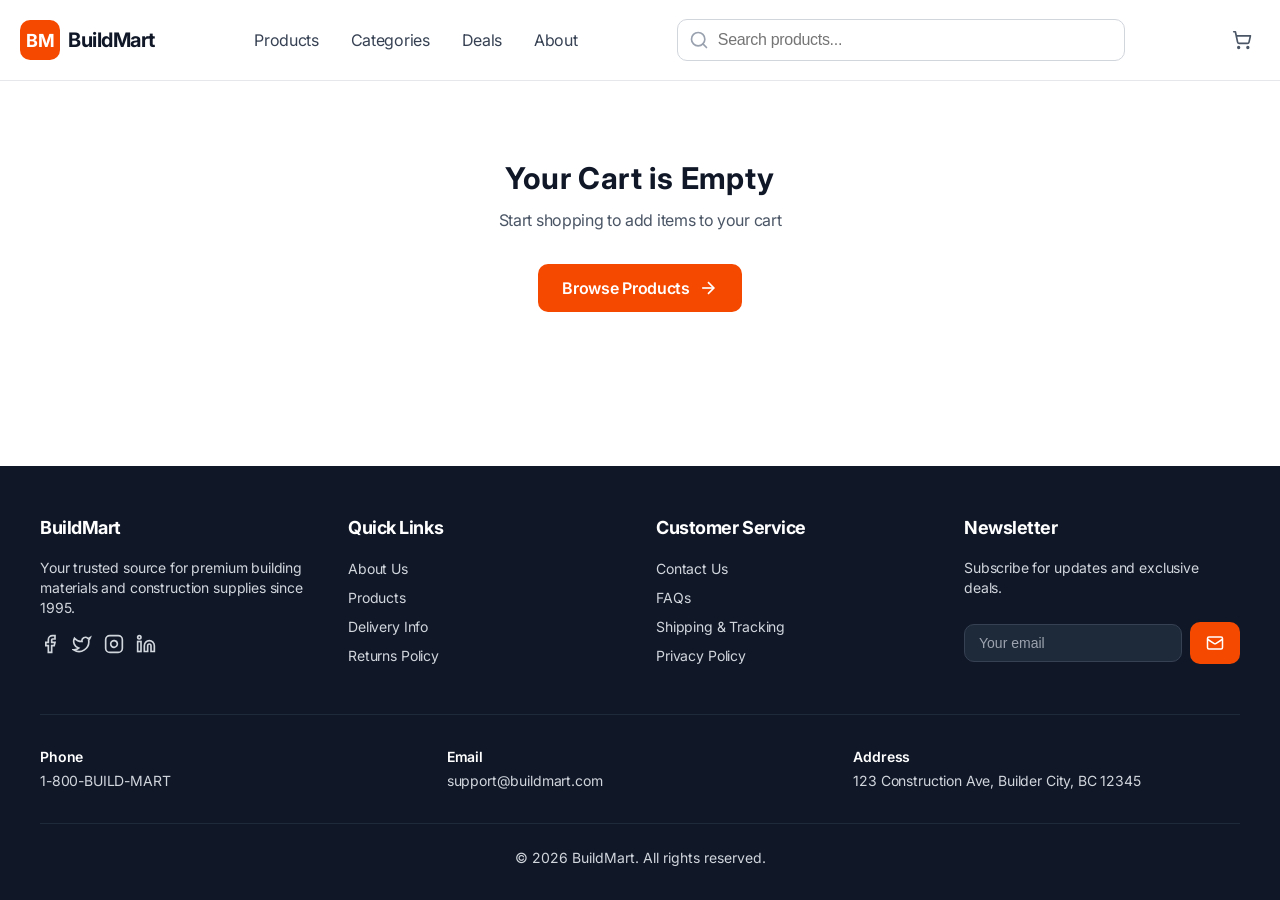
<file: html/card.html>
<!DOCTYPE html>
<html lang="en">
<head>
    <meta charset="UTF-8">
    <meta name="viewport" content="width=device-width, initial-scale=1.0">
    <title>BuildMart - Shopping Cart</title>
    <link rel="stylesheet" href="../css/style.css">
    <link rel="stylesheet" href="../css/cart.css">
    <link href="https://fonts.googleapis.com/css2?family=Inter:wght@400;500;600;700&display=swap" rel="stylesheet">
    <script src="../js/loadProducts.js"></script>
    <script src="../js/addToCart.js"></script>
    <script src="../js/cart.js"></script>
</head>
<body>

<header class="header">
  <div class="container header__inner">

    <div class="logo">
      <a href="..\html\index.html">
        <div class="logo__icon">BM</div>
        <span class="logo__text">BuildMart</span>
      </a>
    </div>

    <nav class="nav">
      <a href="..\html\index.html">Products</a>
      <a href="#">Categories</a>
      <a href="#">Deals</a>
      <a href="#">About</a>
    </nav>

    <div class="search-wrapper">
      <svg class="search-icon" xmlns="http://www.w3.org/2000/svg" width="20" height="20" viewBox="0 0 24 24" fill="none" stroke="currentColor" stroke-width="2" stroke-linecap="round" stroke-linejoin="round">
        <circle cx="11" cy="11" r="8"></circle>
        <path d="m21 21-4.3-4.3"></path>
      </svg>
      <input class="search" type="text" placeholder="Search products...">
    </div>

    <div class="cart">
      <a href="..\html\card.html">
        <svg xmlns="http://www.w3.org/2000/svg" width="24" height="24" viewBox="0 0 24 24" fill="none" stroke="currentColor" stroke-width="2" stroke-linecap="round" stroke-linejoin="round">
          <circle cx="8" cy="21" r="1"></circle>
          <circle cx="19" cy="21" r="1"></circle>
          <path d="M2.05 2.05h2l2.66 12.42a2 2 0 0 0 2 1.58h9.78a2 2 0 0 0 1.95-1.57l1.65-7.43H5.12"></path>
        </svg>
        <span class="cart__count">0</span>
      </a>
    </div>

    
    <button class="mobile-search-icon-btn" id="mobileSearchBtn">
      <svg xmlns="http://www.w3.org/2000/svg" width="24" height="24" viewBox="0 0 24 24" fill="none" stroke="currentColor" stroke-width="2" stroke-linecap="round" stroke-linejoin="round">
        <circle cx="11" cy="11" r="8"></circle>
        <path d="m21 21-4.3-4.3"></path>
      </svg>
    </button>

    <button class="burger-menu" id="burgerMenu">
      <svg xmlns="http://www.w3.org/2000/svg" width="24" height="24" viewBox="0 0 24 24" fill="none" stroke="currentColor" stroke-width="2" stroke-linecap="round" stroke-linejoin="round">
        <line x1="4" x2="20" y1="12" y2="12"></line>
        <line x1="4" x2="20" y1="6" y2="6"></line>
        <line x1="4" x2="20" y1="18" y2="18"></line>
      </svg>
    </button>
    
    <div class="mobile-nav" id="mobileNav">
      <div class="mobile-search-wrapper">
        <svg class="mobile-search-icon" width="20" height="20" viewBox="0 0 24 24" fill="none" stroke="currentColor" stroke-width="2">
          <circle cx="11" cy="11" r="8"></circle>
          <path d="m21 21-4.3-4.3"></path>
        </svg>
        <input type="text" class="mobile-search" placeholder="Search products...">
      </div>
      <a href="..\html\index.html">Products</a>
      <a href="#">Categories</a>
      <a href="#">Deals</a>
      <a href="#">About</a>
    </div>

  </div>
</header>
<main class="main">
    <div id="cart-root"></div>
</main>

<footer class="footer">
    <div class="container">
        <div class="footer__top">
            <div class="footer__col">
                <h3>BuildMart</h3>
                <p>Your trusted source for premium building materials and construction supplies since 1995.</p>
                <div class="footer__socials">
                    <a href="#" class="social-link"><svg width="20" height="20" viewBox="0 0 24 24" fill="none" stroke="currentColor" stroke-width="2"><path d="M18 2h-3a5 5 0 0 0-5 5v3H7v4h3v8h4v-8h3l1-4h-4V7a1 1 0 0 1 1-1h3z"/></svg></a>
                    <a href="#" class="social-link"><svg width="20" height="20" viewBox="0 0 24 24" fill="none" stroke="currentColor" stroke-width="2"><path d="M22 4s-.7 2.1-2 3.4c1.6 10-9.4 17.3-18 11.6 2.2.1 4.4-.6 6-2C3 15.5.5 9.6 3 5c2.2 2.6 5.6 4.1 9 4-.9-4.2 4-6.6 7-3.8 1.1 0 3-1.2 3-1.2z"/></svg></a>
                    <a href="#" class="social-link"><svg width="20" height="20" viewBox="0 0 24 24" fill="none" stroke="currentColor" stroke-width="2"><rect width="20" height="20" x="2" y="2" rx="5" ry="5"/><path d="M16 11.37A4 4 0 1 1 12.63 8 4 4 0 0 1 16 11.37z"/><line x1="17.5" x2="17.51" y1="6.5" y2="6.5"/></svg></a>
                    <a href="#" class="social-link"><svg width="20" height="20" viewBox="0 0 24 24" fill="none" stroke="currentColor" stroke-width="2"><path d="M16 8a6 6 0 0 1 6 6v7h-4v-7a2 2 0 0 0-2-2 2 2 0 0 0-2 2v7h-4v-7a6 6 0 0 1 6-6z"/><rect width="4" height="12" x="2" y="9"/><circle cx="4" cy="4" r="2"/></svg></a>
                </div>
            </div>
            <div class="footer__col">
                <h3>Quick Links</h3>
                <ul><li><a href="#">About Us</a></li><li><a href="#">Products</a></li><li><a href="#">Delivery Info</a></li><li><a href="#">Returns Policy</a></li></ul>
            </div>
            <div class="footer__col">
                <h3>Customer Service</h3>
                <ul><li><a href="#">Contact Us</a></li><li><a href="#">FAQs</a></li><li><a href="#">Shipping & Tracking</a></li><li><a href="#">Privacy Policy</a></li></ul>
            </div>
            <div class="footer__col">
                <h3>Newsletter</h3>
                <p>Subscribe for updates and exclusive deals.</p>
                <div class="footer__email">
                    <input type="email" placeholder="Your email">
                    <button><svg width="18" height="18" viewBox="0 0 24 24" fill="none" stroke="currentColor" stroke-width="2"><rect width="20" height="16" x="2" y="4" rx="2"/><path d="m22 7-8.97 5.7a1.94 1.94 0 0 1-2.06 0L2 7"/></svg></button>
                </div>
            </div>
        </div>
        <div class="footer__middle">
            <div><p class="footer__label">Phone</p><p class="info">1-800-BUILD-MART</p></div>
            <div><p class="footer__label">Email</p><p class="info">support@buildmart.com</p></div>
            <div><p class="footer__label">Address</p><p class="info">123 Construction Ave, Builder City, BC 12345</p></div>
        </div>
        <div class="footer__bottom"><p>© 2026 BuildMart. All rights reserved.</p></div>
    </div>
</footer>

<script>
    const burgerBtn = document.getElementById('burgerMenu');
    const mobileNav = document.getElementById('mobileNav');
    const mobileSearchBtn = document.getElementById('mobileSearchBtn');
    const desktopSearch = document.querySelector('.search');
    const mobileSearch = document.querySelector('.mobile-search');
    const body = document.body;
    
    function updateMainPadding() {
        if (mobileNav && mobileNav.classList.contains('active')) {
            const navHeight = mobileNav.offsetHeight;
            body.style.setProperty('--menu-height', navHeight + 'px');
            body.classList.add('menu-open');
        } else {
            body.classList.remove('menu-open');
            body.style.removeProperty('--menu-height');
        }
    }
    
    if (burgerBtn && mobileNav) {
        burgerBtn.addEventListener('click', (e) => {
            e.stopPropagation();
            mobileNav.classList.toggle('active');
            updateMainPadding();
        });
        
        mobileNav.querySelectorAll('a').forEach(link => {
            link.addEventListener('click', () => {
                mobileNav.classList.remove('active');
                updateMainPadding();
            });
        });
    }
    
    if (desktopSearch && mobileSearch) {
        desktopSearch.addEventListener('input', (e) => {
            mobileSearch.value = e.target.value;
        });
        
        mobileSearch.addEventListener('input', (e) => {
            desktopSearch.value = e.target.value;
        });
    }
    
    document.addEventListener('click', (e) => {
        if (mobileNav && mobileNav.classList.contains('active')) {
            if (!mobileNav.contains(e.target) && !burgerBtn?.contains(e.target)) {
                mobileNav.classList.remove('active');
                updateMainPadding();
            }
        }
    });
    
    window.addEventListener('resize', () => {
        updateMainPadding();
    });
</script>
</body>
</html>
</file>
<file: css/style.css>
* {
  margin: 0;
  padding: 0;
  box-sizing: border-box;
}

html, body {
    height: 100%;
    margin: 0;
    padding: 0;
}

body {
    font-family: 'Inter', sans-serif;
    background: #FFFFFF;
    display: flex;
    flex-direction: column;
    min-height: 100vh;
}

main.main {
    flex: 1 0 auto;
    padding-top: 100px;
    padding-bottom: 30px;
    transition: padding-top 0.3s ease;
}

body.menu-open main.main {
    padding-top: calc(100px + var(--menu-height, 200px));
}

.container {
  max-width: 1280px;
  margin: 0 auto;
  padding: 0 20px;
}

.header {
  background: #FFFFFF;
  border-bottom: 1px solid #E5E7EB;
  top: 0px;
  position: fixed;
  width: 100%;
  height: 81px;
  z-index: 1000;
}

.header__inner {
  display: flex;
  align-items: center;
  justify-content: space-between;
  height: 80px;
  width: 100%;
  gap: 16px;
}

.logo {
  display: flex;
  align-items: center;
  gap: 8px;
  flex-shrink: 0;
}

.logo a{
  display: flex;
  align-items: center;
  text-decoration: none;
  gap: 8px;
}

.logo__icon {
  width: 40px;
  height: 40px;
  display: flex;
  align-items: center;
  justify-content: center;
  background: #F54900;
  color: #FFFFFF;
  border-radius: 10px;
  font-weight: 700;
  font-size: 18px;
}

.logo__text{
  font-weight: bold;
  font-size: 20px;
  line-height: 28px;
  letter-spacing: -0.45px;
  color: #101828;
}

.nav {
  display: flex;
  gap: 32px;
}

.nav a {
  text-decoration: none;
  color: #364153;
  font-weight: 400;
  font-size: 16px;
  line-height: 24px;
  letter-spacing: -0.31px;
}

.nav a:hover{
  color:#F54900;
}

.mobile-search-icon-btn {
    display: none;
    background: none;
    border: none;
    cursor: pointer;
    padding: 8px;
    color: #4A5565;
}

.mobile-search-icon-btn svg {
    width: 20px;
    height: 20px;
    stroke: #4A5565;
}

.mobile-search-icon-btn:hover svg {
    stroke: #F54900;
}

.burger-menu {
    display: none;
    background: none;
    border: none;
    cursor: pointer;
    padding: 8px;
    color: #4A5565;
}

.burger-menu svg {
    width: 20px;
    height: 20px;
    stroke: #4A5565;
}

.burger-menu:hover svg {
    stroke: #F54900;
}

.mobile-nav {
    display: none;
    position: fixed;
    top: 81px;
    left: 0;
    width: 100%;
    background: white;
    border-bottom: 1px solid #E5E7EB;
    padding: 16px 20px;
    flex-direction: column;
    gap: 16px;
    z-index: 999;
}

.mobile-nav .mobile-search-wrapper {
    position: relative;
    margin-bottom: 8px;
}

.mobile-nav .mobile-search {
    width: 100%;
    padding: 10px 16px 10px 40px;
    border: 1px solid #D1D5DC;
    border-radius: 10px;
    font-family: 'Inter', sans-serif;
    font-size: 16px;
}

.mobile-nav .mobile-search-icon {
    position: absolute;
    left: 12px;
    top: 50%;
    transform: translateY(-50%);
    color: #99A1AF;
    width: 20px;
    height: 20px;
    pointer-events: none;
}

.mobile-nav a {
    text-decoration: none;
    color: #364153;
    font-weight: 400;
    font-size: 16px;
    line-height: 24px;
    letter-spacing: -0.31px;
    padding: 8px 0;
}

.mobile-nav a:hover {
    color: #F54900;
}

.mobile-nav.active {
    display: flex;
}

.search-wrapper { 
  position: relative;
  display: flex;
  align-items: center;
  flex: 1;
  max-width: 448px;
  min-width: 200px;
}

.search-icon {
  position: absolute;
  left: 12px;
  top: 11px;
  color: #99A1AF;
  width: 20px;
  height: 20px;
  pointer-events: none;
}

.search {
  display: flex;
  width: 100%;
  height: 42px;
  border-radius: 10px;
  padding: 8px 16px 8px 40px;
  border: 1px solid #D1D5DC;
  color: #000000;
  font-weight: 400;
  font-size: 16px;
  line-height: 100%;
  letter-spacing: -0.31px;
}

.search:focus{
  outline: none;
  border: 2px solid #F54900;
}

.cart {
  position: relative;
  flex-direction: column;
  width: 36px;
  height: 36px;
  padding: 8px 8px 0 8px;
  color: #4A5565;
  flex-shrink: 0;
}

.cart svg:hover{
  color: #F54900;
}

.cart svg {
  width: 20px;
  height: 20px;
  color: #4A5565;
}

.cart__count {
  visibility: hidden;
  position: absolute;
  top: -4px;
  left: 20px;
  background: #F54900;
  color: #FFFFFF;
  font-size: 12px;
  letter-spacing: 0px;
  font-weight: 400;
  width: 20px;
  height: 20px;
  border-radius: 16777200px;
  display: flex;
  align-items: center;
  justify-content: center;
}

.footer {
  background: #101828;
  width: 100%;
  padding: 48px 20px 32px 20px;
  margin-top: 0;
  flex-shrink: 0;
}

.footer__top {
  display: grid;
  grid-template-columns: repeat(4, 1fr);
  gap: 32px;
  margin-bottom: 48px;
}

.footer__col {
  display: flex;
  flex-direction: column;
  gap: 16px;
}

.footer__col h3 {
  color: #FFFFFF;
  font-weight: 700;
  font-size: 18px;
  line-height: 28px;
  letter-spacing: -0.44px;
  margin: 0;
}

.footer__col p {
  font-weight: 400;
  font-size: 14px;
  line-height: 20px;
  letter-spacing: -0.15px;
  color: #D1D5DC;
  margin: 0;
}

.footer__col ul {
  list-style: none;
  margin: 0;
  padding: 0;
  display: flex;
  flex-direction: column;
  gap: 8px;
}

.footer__col li {
  cursor: default;
}

.footer__col ul li a {
  font-size: 14px;
  font-weight: 400;
  line-height: 20px;
  letter-spacing: -0.15px;
  color: #D1D5DC;
  text-decoration: none;
  transition: color 0.2s ease;
}

.footer__col ul li a:hover {
  color: #F54900;
}

.footer__socials {
  display: flex;
  gap: 12px;
  justify-content: flex-start;
}

.social-link {
  display: flex;
  align-items: center;
  justify-content: center;
  width: 20px;
  height: 20px;
}

.social-link svg {
  width: 20px;
  height: 20px;
  color: #D1D5DC;
}

.social-link:hover svg {
  color: #F54900;
}

.footer__email {
  display: flex;
  margin-top: 8px;
  gap: 8px;
  flex-direction: row;
  align-items: center;
  flex-wrap: nowrap;
}

.footer__email input {
  flex: 1;
  min-width: 120px;
  padding: 10px 14px;
  border: 1px solid #364153;
  background-color: #1E2939;
  border-radius: 10px;
  color: #D1D5DC;
  font-size: 14px;
}

.footer__email input::placeholder {
  color: #9CA3AF;
}

.footer__email input:focus {
  outline: none;
  border-color: #F54900;
}

.footer__email button {
  background: #F54900;
  border: none;
  padding: 0 16px;
  border-radius: 10px;
  cursor: pointer;
  display: flex;
  align-items: center;
  justify-content: center;
  flex-shrink: 0;
  height: 42px;
  white-space: nowrap;
}

.footer__email button:hover {
  background: #E03E00;
}

.footer__email button svg {
  width: 18px;
  height: 18px;
  color: #FFFFFF;
}

.footer__middle {
  display: grid;
  grid-template-columns: repeat(3, 1fr);
  gap: 20px;
  border-top: 1px solid #1E2939;
  padding-top: 32px;
  margin-bottom: 32px;
}

.footer__label {
  color: #FFFFFF;
  font-weight: 600;
  font-size: 14px;
  line-height: 20px;
  letter-spacing: -0.15px;
  margin-bottom: 4px;
}

.info {
  font-weight: 400;
  font-size: 14px;
  line-height: 20px;
  letter-spacing: -0.15px;
  color: #D1D5DC;
}

.footer__bottom {
  text-align: center;
  border-top: 1px solid #1E2939;
  padding-top: 24px;
  font-size: 14px;
  font-weight: 400;
  line-height: 20px;
  color: #D1D5DC;
}

.products {
  display: grid;
  grid-template-columns: repeat(3, 1fr);
  gap: 24px;
  margin-top: 32px;
  margin-bottom: 40px;
}

.card {
  background: #FFFFFF;
  border-radius: 12px;
  border: 1px solid #E5E7EB;
  overflow: hidden;
  display: flex;
  flex-direction: column;
  transition: box-shadow 0.2s ease;
}

.card:hover {
  box-shadow: 0 8px 20px rgba(0, 0, 0, 0.1);
}

.card a:first-child {
  display: block;
  overflow: hidden;
}

.card img {
  width: 100%;
  aspect-ratio: 387 / 387;
  object-fit: cover;
  transition: transform 0.3s ease;
}

.card:hover img {
  transform: scale(1.05);
}

.card a:not(:first-child) {
  text-decoration: none;
  color: #101828;
  font-size: 18px;
  font-weight: 600;
  line-height: 27px;
  letter-spacing: -0.44px;
  margin: 16px 16px 0 16px;
  transition: color 0.2s ease;
}

.card:hover a:not(:first-child) {
  color: #F54900;
}

.rating {
  display: flex;
  align-items: center;
  gap: 4px;
  margin: 8px 16px 0 16px;
}

.rating .star {
  width: 16px;
  height: 16px;
}

.rating-value {
  font-size: 14px;
  color: #4A5565;
  font-weight: 400;
  line-height: 20px;
  letter-spacing: -0.15px;
  margin-left: 4px;
}

.price {
  font-size: 24px;
  font-weight: 700;
  line-height: 32px;
  letter-spacing: 0.07px;
  color: #101828;
  margin: 8px 16px 0 16px;
}

.category {
  font-weight: 400;
  font-size: 14px;
  line-height: 20px;
  letter-spacing: -0.15px;
  color: #6A7282;
  margin: 4px 16px 16px 16px;
}

.card .btn {
  display: flex;
  align-items: center;
  justify-content: center;
  gap: 8px;
  width: calc(100% - 32px);
  margin: 0 16px 16px 16px;
  padding: 10px 16px;
  background: #F54900;
  color: #FFFFFF;
  border: none;
  border-radius: 10px;
  font-weight: 500;
  font-size: 14px;
  letter-spacing: -0.15px;
  cursor: pointer;
}

.card .btn:hover {
  background: #E03E00;
}

.card .btn svg {
  width: 16px;
  height: 16px;
  color: #FFFFFF;
}

.page-header {
  margin-bottom: 32px;
  gap: 8px;
}

.page-header h1 {
  font-weight: 700;
  font-size: 36px;
  line-height: 40px;
  letter-spacing: 0.37px;
  color: #101828;
  margin-bottom: 8px;
}

.page-header p {
  font-weight: 400;
  font-size: 16px;
  line-height: 24px;
  letter-spacing: -0.31px;
  color: #4A5565;
}

.toolbar {
  display: flex;
  justify-content: space-between;
  align-items: center;
  margin-bottom: 24px;
  flex-wrap: wrap;
  gap: 16px;
}

.toolbar__left {
  display: flex;
  align-items: center;
  gap: 16px;
  flex-wrap: wrap;
}

.btn--outline {
  display: flex;
  align-items: center;
  gap: 8px;
  padding: 8px 16px;
  background: transparent;
  border: 1px solid #D1D5DC;
  border-radius: 10px;
  font-weight: 500;
  font-size: 16px;
  line-height: 24px;
  letter-spacing: -0.31px;
  color: #0A0A0A;
  cursor: pointer;
  transition: all 0.2s ease;
}

.btn--outline:hover {
  background: #F3F4F6;
}

.btn--outline svg {
  width: 16px;
  height: 16px;
}

.toolbar__left span {
  font-weight: 400;
  font-size: 16px;
  line-height: 24px;
  letter-spacing: -0.31px;
  color: #4A5565;
}

.toolbar__right {
  display: flex;
  align-items: center;
  gap: 12px;
  flex-wrap: wrap;
}

.toolbar__right label {
  font-weight: 500;
  font-size: 14px;
  line-height: 20px;
  letter-spacing: -0.15px;
  color: #4A5565;
  white-space: nowrap;
}

.toolbar__right select {
  padding: 8px 12px;
  border: 1px solid #D1D5DC;
  border-radius: 10px;
  font-family: 'Inter', sans-serif;
  font-size: 16px;
  height: 39px;
  background: white;
  cursor: pointer;
  width: 180px;
  min-width: 180px;
  max-width: 180px;
}

.toolbar__right select:focus {
  outline: none;
  border: 2px solid #F54900;
}

.filters {
  display: none;
  flex-direction: row;
  align-items: flex-start; 
  gap: 32px;
  background: white;
  border: 1px solid #E5E7EB;
  border-radius: 12px;
  padding: 20px 24px;
  margin-bottom: 32px;
}

.filters.visible {
  display: flex;
}

.filter-block {
  display: flex;
  flex-direction: column;
  gap: 12px;
  flex: 1;
  max-width: 476px;
}

.filter-title {
  font-size: 18px;
  font-weight: 600;
  line-height: 27px;
  letter-spacing: -0.44px;
  color: #0A0A0A;
}

.rating-options {
  display: flex;
  gap: 8px;
  align-items: center;
  flex-wrap: wrap;
}

.rating-option {
  display: flex;
  align-items: center;
  gap: 8px;
  cursor: pointer;
}

.rating-option input {
  position: absolute;
  opacity: 0;
  width: 0;
  height: 0;
}

.custom-checkbox {
  display: inline-block;
  width: 16px;
  height: 16px;
  background: #F3F3F5;
  border-radius: 4px;
  border-top: 1px solid rgba(0, 0, 0, 0.1);
  box-shadow: 0px 1px 2px 0px rgba(0, 0, 0, 0.05);
  transition: all 0.2s ease;
  position: relative;
}

.custom-checkbox::after {
  content: "✓";
  position: absolute;
  top: 50%;
  left: 50%;
  transform: translate(-50%, -50%);
  color: white;
  font-size: 10px;
  font-weight: bold;
  opacity: 0;
  transition: opacity 0.2s ease;
}

.rating-option input:checked + .custom-checkbox {
  background: #000000;
  border-color: #000000;
}

.rating-option input:checked + .custom-checkbox::after {
  opacity: 1;
}

.rating-text {
  font-size: 14px;
  font-weight: 500;
  color: #0A0A0A;
  line-height: 14px;
  letter-spacing: -0.15px;
}

.price-range-wrapper {
  display: flex;
  flex-direction: column;
  gap: 12px;
  width: 100%;
}

.slider-container {
  position: relative;
  width: 100%;
  height: 16px;
}

.slider-track {
  position: absolute;
  left: 0;
  width: 100%;
  height: 16px;
  background: #E5E7EB;
  border-radius: 4px;
  pointer-events: none;
}

.slider-container::before {
  content: '';
  position: absolute;
  left: var(--min-percent, 0%);
  width: calc(var(--max-percent, 100%) - var(--min-percent, 0%));
  height: 16px;
  background: #030213;
  border-radius: 16777200px;
  pointer-events: none;
  z-index: 1;
}

.price-slider {
  position: absolute;
  width: 100%;
  height: 16px;
  background: transparent;
  pointer-events: none;
  z-index: 2;
}

.price-slider::-webkit-slider-thumb {
  width: 16px;
  height: 16px;
  background: white;
  border: 1px solid #030213;
  border-radius: 50%;
  cursor: pointer;
  pointer-events: auto;
  box-shadow: 0px 1px 2px -1px rgba(0, 0, 0, 0.1), 0px 1px 3px 0px rgba(0, 0, 0, 0.1);
}

.price-values {
  display: flex;
  justify-content: space-between;
  gap: 16px;
  width: 100%;
}

.price-min,
.price-max {
  font-family: 'Inter', sans-serif;
  font-weight: 400;
  font-size: 14px;
  line-height: 20px;
  letter-spacing: -0.15px;
  color: #4A5565;
}

.clear-filters-btn {
  background: transparent;
  border: 1px solid #F54900;
  color: #F54900;
  padding: 8px 20px;
  border-radius: 10px;
  font-size: 14px;
  font-weight: 500;
  cursor: pointer;
  flex-shrink: 0;
  transition: all 0.2s ease;
  height: 38px;
  margin-left: auto; 
  align-self: flex-end; 
  margin-bottom: 0;
}

.clear-filters-btn:hover {
  background: #FEF2ED;
}

.empty-cart {
    display: flex;
    flex-direction: column;
    align-items: center;
    justify-content: center;
    text-align: center;
    min-height: 156px;
    padding: 40px 20px;
}

.empty-cart h1 {
    font-size: 30px;
    font-weight: 700;
    line-height: 36px;
    letter-spacing: 0.4px;
    color: #101828;
    margin-bottom: 12px;
}

.empty-cart p {
    font-size: 16px;
    font-weight: 400;
    line-height: 24px;
    letter-spacing: -0.31px;
    color: #4A5565;
    margin-bottom: 32px;
}

.browse-products-btn {
    display: inline-flex;
    align-items: center;
    justify-content: center;
    gap: 8px;
    padding: 12px 24px;
    background: #F54900;
    color: #FFFFFF;
    font-weight: 600;
    font-size: 16px;
    line-height: 24px;
    letter-spacing: -0.31px;
    border-radius: 10px;
    text-decoration: none;
    border: none;
    cursor: pointer;
}

.browse-products-btn:hover {
    background: #E03E00;
}

.browse-products-btn svg {
    width: 20px;
    height: 20px;
    stroke: #FFFFFF;
}

.no-products-message {
    text-align: center;
    padding: 60px 20px;
    background: #FFFFFF;
}

.no-products-message p {
    font-family: 'Inter', sans-serif;
    font-size: 18px;
    color: #6A7282;
    margin-bottom: 16px;
}

.clear-filters-message-btn {
    background: transparent;
    color: #F54900;
    padding: 10px 24px;
    border: none;
    font-size: 16px;
    font-weight: 500;
    cursor: pointer;
    transition: all 0.2s ease;
}

.clear-filters-message-btn:hover {
    color: #c5420a;
}




@media (max-width: 1024px) {
    .products {
        grid-template-columns: repeat(2, 1fr);
    }
    
    .logo__text {
        display: none;
    }
    
    .footer__top {
        grid-template-columns: repeat(2, 1fr);
        gap: 32px;
    }

    .footer {
        padding: 48px 20px 32px 20px;
    }
    
    .footer__col {
        padding-left: 0;
        margin-left: 0;
    }
    
    .footer__col h3,
    .footer__col p,
    .footer__col ul {
        text-align: left;
        margin-left: 0;
        padding-left: 0;
    }
    
    .footer__socials {
        justify-content: flex-start;
    }
    
    .search-wrapper {
        max-width: 300px;
        min-width: 150px;
    }
}

@media (max-width: 827px) {
    .rating-options {
        flex-wrap: wrap;
        gap: 12px;
    }

    .rating-option:nth-child(3) {
        width: 100%;
    }
}

@media (max-width: 767px) {
    .toolbar {
        flex-direction: column;
        align-items: flex-start;
        gap: 12px;
    }

    .toolbar__right {
        display: flex;
        flex-direction: row;
        align-items: center;
        gap: 12px;
        width: 100%;
        flex-wrap: wrap;
    }

    .toolbar__right label {
        white-space: nowrap;
    }

    .toolbar__right select {
        width: auto;
        min-width: 160px;
        max-width: 180px;
    }

    .filters.visible {
        flex-direction: column;
        gap: 24px;
    }

    .rating-options {
        display: flex;
        flex-direction: row !important;
        flex-wrap: wrap !important;
        gap: 12px;
    }

    .rating-option {
        width: auto !important;
    }

    .price-range-wrapper {
        width: 100%;
        margin-top: 8px;
    }

    .filter-block {
        width: 100%;
        max-width: 100%;
    }

    .clear-filters-btn {
        align-self: flex-start;
        margin-left: 0;
    }
}

@media (max-width: 768px) {
    .nav {
        display: none;
    }
    
    .search-wrapper {
        display: none;
    }
    
    .mobile-search-icon-btn {
        display: block;
    }
    
    .burger-menu {
        display: block;
    }
    
    .header__inner {
        justify-content: space-between;
        gap: 8px;
    }
    
    .logo {
        margin-right: auto;
    }
    
    .cart {
        order: 2;
    }
    
    .mobile-search-icon-btn {
        order: 1;
    }
    
    .burger-menu {
        order: 3;
    }

    .footer {
        padding: 48px 20px 32px 20px;
    }
    
    .footer__top {
        grid-template-columns: 1fr;
        gap: 32px;
    }
    
    .footer__col {
        padding-left: 0;
        margin-left: 0;
    }
    
    .footer__col h3,
    .footer__col p,
    .footer__col ul {
        text-align: left;
        margin-left: 0;
        padding-left: 0;
    }
    
    .footer__socials {
        justify-content: flex-start;
    }
    
    .footer__middle {
        grid-template-columns: 1fr;
        text-align: left;
        gap: 16px;
        padding-left: 0;
        margin-left: 0;
    }
    
    .footer__middle div {
        text-align: left;
        margin-left: 0;
        padding-left: 0;
    }
    
    .products {
        gap: 16px;
    }
}

@media (max-width: 342px) {
    .rating-options {
        flex-wrap: wrap;
        gap: 8px;
    }

    .rating-option:nth-child(3) {
        width: 100%;
    }
}

@media (max-width: 320px) {
    .btn--outline {
        width: auto;
        min-width: 70px;
        white-space: normal;
        text-align: center;
        padding: 8px 12px;
        display: flex;
        flex-direction: row;
        align-items: center;
        justify-content: flex-start;
        gap: 8px;
    }
    
    .btn--outline svg {
        flex-shrink: 0;
    }
    
    .btn--outline {
        line-height: 1.2;
        word-break: keep-all;
        max-width: 90px;
    }
    
    .toolbar__left {
        display: flex;
        align-items: center;
        gap: 12px;
        width: 100%;
    }
    
    .toolbar__left span {
        white-space: normal;
        word-break: keep-all;
        text-align: left;
        line-height: 1.2;
        max-width: 70px;
        display: flex;
        flex-direction: column;
    }
    
    .footer {
        padding: 40px 12px 24px 12px;
    }
    
    .footer__col {
        padding-left: 0;
    }
}

@media (max-width: 276px) {
    .toolbar__right {
        flex-direction: column;
        align-items: flex-start;
        gap: 8px;
    }
    
    .toolbar__right select {
        width: 100%;
        min-width: auto;
        max-width: none;
    }
}

@media (max-width: 249px) {
    .rating-options {
        flex-direction: column;
        align-items: flex-start;
        gap: 12px;
    }
}

@media (max-width: 480px) {
    .products {
        grid-template-columns: 1fr;
    }
    
    .container {
        padding: 0 16px;
    }
    
    .page-header h1 {
        font-size: 28px;
        line-height: 36px;
    }
    
    .page-header p {
        font-size: 14px;
    }
    
    .btn--outline {
        padding: 6px 12px;
        font-size: 14px;
    }
    
    .toolbar__left span {
        font-size: 14px;
    }
    
    .footer {
        padding: 48px 16px 32px 16px;
    }
    
    .footer__col {
        padding-left: 0;
    }
    
    .footer__email {
        flex-direction: row;
        flex-wrap: wrap;
    }
}
</file>
<file: css/cart.css>
.cart-container {
    max-width: 1280px;
    margin: 0 auto;
    padding: 32px 20px 0 20px;
}

.cart-title {
    font-family: 'Inter', sans-serif;
    font-weight: 700;
    font-size: 36px;
    line-height: 40px;
    letter-spacing: 0.37px;
    color: #101828;
    margin: 0 0 32px 0;
}

.cart-layout {
    display: flex;
    gap: 32px;
    align-items: flex-start;
}

.cart-left {
    width: 800px;
    flex-shrink: 0;
    display: flex;
    flex-direction: column;
    gap: 24px;
}

.cart-items-wrapper {
    background: white;
    border: 1px solid #E5E7EB;
    border-radius: 10px;
    overflow: hidden;
}

.cart-items-header {
    display: flex;
    align-items: center;
    padding: 20px 24px;
    border-bottom: 1px solid #E5E7EB;
    font-family: 'Inter', sans-serif;
    font-weight: 600;
    font-size: 14px;
    line-height: 20px;
    letter-spacing: -0.15px;
    color: #4A5565;
}

.col-product {
    width: 344px;
    text-align: left;
}

.col-price {
    width: 130px;
    text-align: center;
}

.col-quantity {
    width: 130px;
    text-align: center;
}

.col-total {
    flex: 1;
    text-align: right;
    padding-right: 0;
}

.cart-items-list {
    display: flex;
    flex-direction: column;
}

.cart-item {
    display: grid;
    grid-template-columns: 344px 130px 130px 1fr;
    align-items: center;
    padding: 24px;
    border-bottom: 1px solid #E5E7EB;
    gap: 0;
}

.cart-item:last-child {
    border-bottom: none;
}

.cart-item-product {
    display: flex;
    gap: 16px;
    align-items: flex-start;
}

.cart-item-product .cart-item-image {
    width: 96px;
    height: 96px;
    border-radius: 10px;
    overflow: hidden;
    flex-shrink: 0;
}

.cart-item-product .cart-item-image img {
    width: 100%;
    height: 100%;
    object-fit: cover;
}

.cart-item-product .cart-item-image a {
    display: block;
    width: 100%;
    height: 100%;
}

.cart-item-info {
    display: flex;
    flex-direction: column;
    gap: 4px;
    padding-top: 0;
}

.cart-item-info .cart-item-name {
    font-family: 'Inter', sans-serif;
    font-weight: 600;
    font-size: 16px;
    line-height: 24px;
    letter-spacing: -0.31px;
    color: #101828;
    text-decoration: none;
}

.cart-item-info .cart-item-name:hover {
    color: #F54900;
}

.cart-item-info .cart-item-category {
    font-family: 'Inter', sans-serif;
    font-weight: 400;
    font-size: 14px;
    line-height: 20px;
    letter-spacing: -0.15px;
    color: #4A5565;
}

.cart-item-price {
    text-align: center;
    font-family: 'Inter', sans-serif;
    font-weight: 600;
    font-size: 16px;
    line-height: 24px;
    letter-spacing: -0.31px;
    color: #0A0A0A;
    white-space: nowrap;
}

.cart-item-quantity {
    display: flex;
    justify-content: center;
    align-items: center;
}

.quantity-control {
    display: flex;
    align-items: center;
    gap: 8px;
    border: 1px solid #D1D5DC;
    border-radius: 10px;
    padding: 0;
}

.quantity-control button {
    width: 34px;
    height: 34px;
    background: white;
    border: none;
    cursor: pointer;
    display: flex;
    align-items: center;
    justify-content: center;
    font-size: 16px;
    font-weight: 600;
    line-height: 24px;
    letter-spacing: -0.31px;
    color: #0A0A0A;
    border-radius: 10px;
}

.quantity-control button:hover {
    background: #F3F4F6;
}

.quantity-control .quantity-value {
    min-width: 40px;
    text-align: center;
    font-family: 'Inter', sans-serif;
    font-weight: 600;
    font-size: 16px;
    line-height: 24px;
    letter-spacing: -0.31px;
    color: #0A0A0A;
}

.cart-item-total {
    text-align: right;
    display: flex;
    align-items: center;
    justify-content: flex-end;
    gap: 16px;
    width: 100%;
}

.cart-item-total span {
    font-family: 'Inter', sans-serif;
    font-weight: 700;
    font-size: 18px;
    line-height: 28px;
    letter-spacing: -0.44px;
    color: #0A0A0A;
    white-space: nowrap;
}

.remove-item-btn {
    background: none;
    border: none;
    cursor: pointer;
    display: flex;
    align-items: center;
    justify-content: center;
    padding: 0;
    opacity: 0.6;
    transition: opacity 0.2s ease;
}

.remove-item-btn:hover {
    opacity: 1;
}

.remove-item-btn svg {
    width: 20px;
    height: 20px;
    stroke: #E7000B;
    stroke-width: 2;
}

.empty-cart-container {
    max-width: 1280px;
    margin: 0 auto;
    padding: 60px 32px;
    text-align: center;
}

.empty-cart-container h1 {
    font-family: 'Inter', sans-serif;
    font-weight: 700;
    font-size: 30px;
    line-height: 36px;
    letter-spacing: 0.4px;
    color: #101828;
    margin-bottom: 12px;
}

.empty-cart-container p {
    font-family: 'Inter', sans-serif;
    font-weight: 400;
    font-size: 16px;
    line-height: 24px;
    letter-spacing: -0.31px;
    color: #4A5565;
    margin-bottom: 32px;
}

.promo-code-wrapper {
    background: white;
    border: 1px solid #E5E7EB;
    border-radius: 10px;
    padding: 25px;
}

.promo-code-wrapper h3 {
    font-family: 'Inter', sans-serif;
    font-weight: 600;
    font-size: 18px;
    line-height: 27px;
    letter-spacing: -0.44px;
    color: #0A0A0A;
    margin: 0 0 12px 0;
}

.promo-input-group {
    display: flex;
    gap: 8px;
}

.promo-input-group input {
    flex: 1;
    padding: 12px 16px;
    border: 1px solid #D1D5DC;
    border-radius: 10px;
    font-family: 'Inter', sans-serif;
    font-size: 16px;
    line-height: 100%;
    letter-spacing: -0.31px;
    color: #0A0A0A;
    background: white;
    outline: none;
    transition: none;
}

.promo-input-group input::placeholder {
    color: #0A0A0A80;
}

.promo-input-group input:focus {
    border-color: #D1D5DC;
    outline: none;
    box-shadow: none;
    background: white;
}

.promo-input-group input:-webkit-autofill,
.promo-input-group input:-webkit-autofill:hover,
.promo-input-group input:-webkit-autofill:focus,
.promo-input-group input:-webkit-autofill:active {
    background: white;
    box-shadow: 0 0 0 30px white inset !important;
    -webkit-box-shadow: 0 0 0 30px white inset !important;
}

.promo-input-group button {
    padding: 12px 24px;
    background: #F54900;
    color: white;
    border: none;
    border-radius: 10px;
    font-family: 'Inter', sans-serif;
    font-weight: 600;
    font-size: 16px;
    line-height: 24px;
    letter-spacing: -0.31px;
    cursor: pointer;
    transition: background 0.2s ease;
}

.promo-input-group button:hover {
    background: #E03E00;
}

.promo-message {
    margin-top: 8px;
    font-family: 'Inter', sans-serif;
    font-size: 14px;
    line-height: 20px;
    letter-spacing: -0.15px;
}

.promo-message.success {
    color: #10B981;
}

.promo-message.error {
    color: #EF4444;
}

.promo-hint {
    margin-top: 8px;
    font-family: 'Inter', sans-serif;
    font-size: 14px;
    line-height: 20px;
    letter-spacing: -0.15px;
    color: #4A5565;
}

.cart-right {
    width: 384px;
    flex-shrink: 0;
    align-self: flex-start;
}

.order-summary-wrapper {
    position: relative;
}

.order-summary-sticky {
    display: flex;
    flex-direction: column;
    gap: 24px;
    transition: none;
    z-index: 99;
}

.order-summary {
    background: white;
    border: 1px solid #E5E7EB;
    border-radius: 10px;
    padding: 24px;
}

.order-summary h2 {
    font-family: 'Inter', sans-serif;
    font-weight: 700;
    font-size: 20px;
    line-height: 28px;
    letter-spacing: -0.45px;
    color: #0A0A0A;
    margin: 0 0 24px 0;
}

.summary-details {
    margin-bottom: 24px;
    padding-bottom: 24px;
    border-bottom: 1px solid #E5E7EB;
}

.summary-row {
    display: flex;
    justify-content: space-between;
    margin-bottom: 12px;
    font-family: 'Inter', sans-serif;
    font-weight: 400;
    font-size: 16px;
    line-height: 24px;
    letter-spacing: -0.31px;
}

.summary-row span:first-child {
    color: #4A5565;
}

.summary-row span:last-child {
    color: #0A0A0A;
}

.discount-row {
    margin-top: 12px;
    margin-bottom: 12px;
}

.discount-row span:first-child {
    color: #10B981;
}

.discount-row span:last-child {
    color: #10B981;
}

.summary-total {
    display: flex;
    justify-content: space-between;
    margin-bottom: 24px;
    font-family: 'Inter', sans-serif;
    font-weight: 700;
    font-size: 20px;
    line-height: 28px;
    letter-spacing: -0.45px;
    color: #0A0A0A;
}

.checkout-btn {
    width: 100%;
    display: flex;
    align-items: center;
    justify-content: center;
    gap: 8px;
    padding: 16px 24px;
    background: #F54900;
    color: white;
    border: none;
    border-radius: 10px;
    font-family: 'Inter', sans-serif;
    font-weight: 600;
    font-size: 16px;
    line-height: 24px;
    letter-spacing: -0.31px;
    cursor: pointer;
    transition: background 0.2s ease;
    margin-bottom: 16px;
}

.checkout-btn:hover {
    background: #E03E00;
}

.continue-shopping-btn {
    display: block;
    width: 100%;
    text-align: center;
    padding: 12px 24px;
    background: white;
    color: #0A0A0A;
    border: 1px solid #D1D5DC;
    border-radius: 10px;
    font-family: 'Inter', sans-serif;
    font-weight: 400;
    font-size: 16px;
    line-height: 24px;
    letter-spacing: -0.31px;
    text-decoration: none;
    transition: all 0.2s ease;
}

.continue-shopping-btn:hover {
    background: #F3F4F6;
}

.shipping-info {
    background: white;
    border: 1px solid #E5E7EB;
    border-radius: 10px;
    padding: 24px;
    margin-top: 24px;
}

.shipping-info h3 {
    font-family: 'Inter', sans-serif;
    font-weight: 600;
    font-size: 18px;
    line-height: 27px;
    letter-spacing: -0.44px;
    color: #0A0A0A;
    margin: 0 0 20px 0;
}

.shipping-details {
    display: flex;
    flex-direction: column;
    gap: 16px;
}

.shipping-item {
    display: flex;
    gap: 12px;
}

.shipping-item svg {
    width: 20px;
    height: 20px;
    flex-shrink: 0;
    margin-top: 2px;
}

.shipping-item p:first-child {
    font-family: 'Inter', sans-serif;
    font-weight: 500;
    font-size: 14px;
    line-height: 20px;
    letter-spacing: -0.15px;
    color: #0A0A0A;
    margin: 0 0 4px 0;
}

.shipping-item p:last-child {
    font-family: 'Inter', sans-serif;
    font-weight: 400;
    font-size: 14px;
    line-height: 20px;
    letter-spacing: -0.15px;
    color: #4A5565;
    margin: 0;
}


@media (max-width: 1023px) {
    .cart-layout {
        flex-direction: column;
        gap: 32px;
    }
    
    .cart-left,
    .cart-right {
        width: 100%;
    }
    
    .order-summary-sticky {
        position: static;
    }
}

@media (max-width: 767px) {
    .cart-container {
        padding: 32px 16px 0 16px;
    }
    
    .cart-title {
        font-size: 28px;
        margin-bottom: 24px;
    }
    
    .cart-items-header {
        display: none;
    }
    
    .cart-item {
        display: flex;
        flex-direction: column;
        padding: 20px;
        gap: 16px;
    }
    
    .cart-item-product {
        display: flex;
        gap: 16px;
        align-items: flex-start;
        width: 100%;
    }
    
    .cart-item-remove-mobile {
        display: flex;
        align-items: center;
        margin-top: 8px;
    }
    
    .remove-text {
        display: inline;
        font-family: 'Inter', sans-serif;
        font-size: 14px;
        font-weight: 400;
        color: #E7000B;
        margin-left: 4px;
    }
    
    .cart-item-total .remove-item-btn {
        display: none;
    }
    
    .cart-item-price {
        display: flex;
        align-items: center;
        justify-content: flex-start;
        width: 100%;
        text-align: left;
        white-space: normal;
        gap: 8px;
    }
    
    .cart-item-price::before {
        content: "Price:";
        font-family: 'Inter', sans-serif;
        font-size: 14px;
        font-weight: 400;
        color: #4A5565;
    }
    
    .cart-item-quantity {
        display: flex;
        align-items: center;
        justify-content: flex-start;
        width: 100%;
    }
    
    .cart-item-total {
        display: flex;
        align-items: center;
        justify-content: space-between;
        width: 100%;
        text-align: left;
    }
    
    .cart-item-total::before {
        content: "Total:";
        font-family: 'Inter', sans-serif;
        font-size: 14px;
        font-weight: 400;
        color: #4A5565;
    }
    
    .cart-item-total span {
        white-space: normal;
        text-align: right;
    }
    
    .quantity-control {
        margin: 0;
    }
    
    .promo-code-wrapper {
        padding: 20px;
    }
    
    .promo-input-group {
        flex-direction: column;
        gap: 12px;
    }
    
    .promo-input-group button {
        width: 100%;
    }
    
    .order-summary {
        padding: 20px;
    }
    
    .shipping-info {
        padding: 20px;
        margin-top: 16px;
    }
    
    .summary-row {
        font-size: 14px;
    }
    
    .summary-total {
        font-size: 18px;
    }
}

@media (min-width: 768px) {
    .cart-item-remove-mobile {
        display: none !important;
    }
    
    .remove-text {
        display: none;
    }
}

@media (max-width: 480px) {
    .cart-container {
        padding: 24px 12px 0 12px;
    }
    
    .cart-title {
        font-size: 24px;
        margin-bottom: 20px;
    }
    
    .cart-item {
        padding: 16px;
    }
    
    .cart-item-product {
        flex-direction: row;
        align-items: flex-start;
        text-align: left;
    }
    
    .cart-item-info {
        text-align: left;
    }
    
    .cart-item-remove-mobile {
        justify-content: flex-start;
    }
    
    .cart-item-price {
        justify-content: flex-start;
    }
    
    .cart-item-quantity {
        justify-content: flex-start;
    }
    
    .cart-item-total {
        justify-content: space-between;
    }
    
    .promo-code-wrapper h3 {
        font-size: 16px;
    }
    
    .order-summary h2 {
        font-size: 18px;
        margin-bottom: 16px;
    }
    
    .shipping-info h3 {
        font-size: 16px;
    }
    
    .shipping-item {
        flex-direction: row;
        text-align: left;
        align-items: flex-start;
        gap: 12px;
    }
    
    .shipping-item svg {
        margin-top: 2px;
    }
}
</file>
